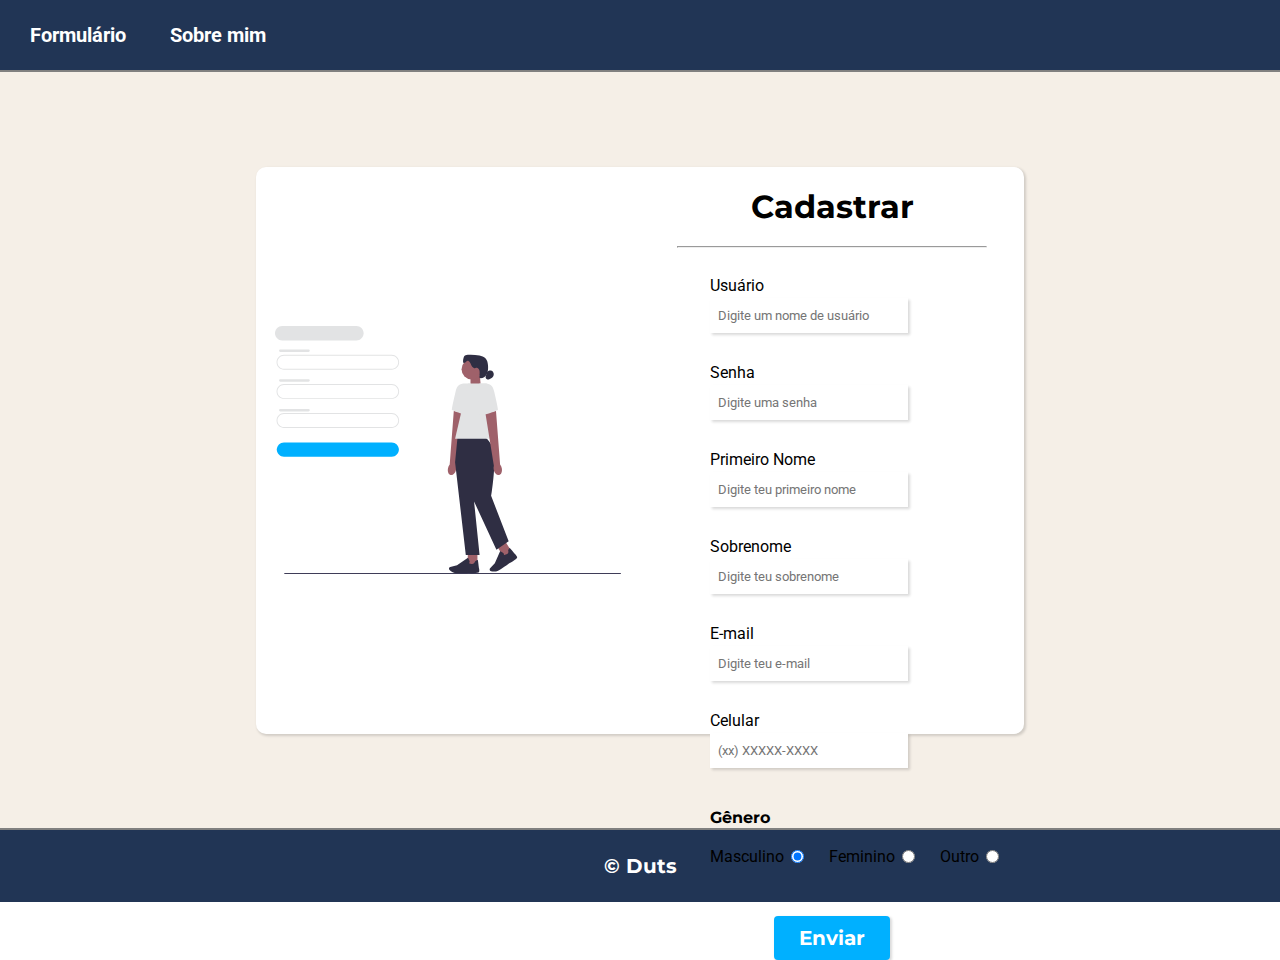
<file: index.html>
<!DOCTYPE html>
<html lang="pt-BR">

<head>
    <meta charset="UTF-8">
    <meta name="viewport" content="width=device-width, initial-scale=1.0">
    <title>Formulário</title>
    <link rel="stylesheet" href="./css/style.css">
</head>

<body>

    <header>
        <div class="header-container">
            <nav class="header_container__anchor">
                <a href="index.html">Formulário</a>
                <a href="about-me.html">Sobre mim</a>
            </nav>
        </div>
    </header>

    <main>
        <div class="central-area">
            <div class="image-area">
                <img src="./img/undraw_sign_up_n6im.svg" alt="Pessoa se registrando em um formulário">
            </div>
            <div class="user-area">
                <div class="title">
                    <h1>Cadastrar</h1>
                </div>
                <hr>
                <div class="user-input-group">
                    <div class="user-input">
                        <label>Usuário</label>
                        <input type="text" placeholder="Digite um nome de usuário" required>
                    </div>
                    <div class="user-input">
                        <label>Senha</label>
                        <input type="password" placeholder="Digite uma senha" required>
                    </div>
                    <div class="user-input">
                        <label>Primeiro Nome</label>
                        <input type="text" placeholder="Digite teu primeiro nome" required>
                    </div>
                    <div class="user-input">
                        <label>Sobrenome</label>
                        <input type="text" placeholder="Digite teu sobrenome" required>
                    </div>
                    <div class="user-input">
                        <label>E-mail</label>
                        <input type="text" placeholder="Digite teu e-mail" required>
                    </div>
                    <div class="user-input">
                        <label>Celular</label>
                        <input type="text" placeholder="(xx) XXXXX-XXXX" required>
                    </div>
                </div>
                <div class="gender-title">
                    <h4>Gênero</h6>
                </div>
                <div class="user-radio-group">
                    <div class="gender-radio">
                        <label for="masc">Masculino</label>
                        <input type="radio" id="masc" name="gender" checked>
                    </div>
                    <div class="gender-radio">
                        <label for="fem">Feminino</label>
                        <input type="radio" id="fem" name="gender">
                    </div>
                    <div class="gender-radio">
                        <label for="fem">Outro</label>
                        <input type="radio" id="oth" name="gender">
                    </div>
                </div>
                <div class="submit-button">
                    <input type="submit" value="Enviar">
                </div>
            </div>
        </div>
    </main>

    <footer>
        <div class="footer-container">
            <p>&copy; Duts</p>
        </div>
    </footer>

</body>

</html>
</file>
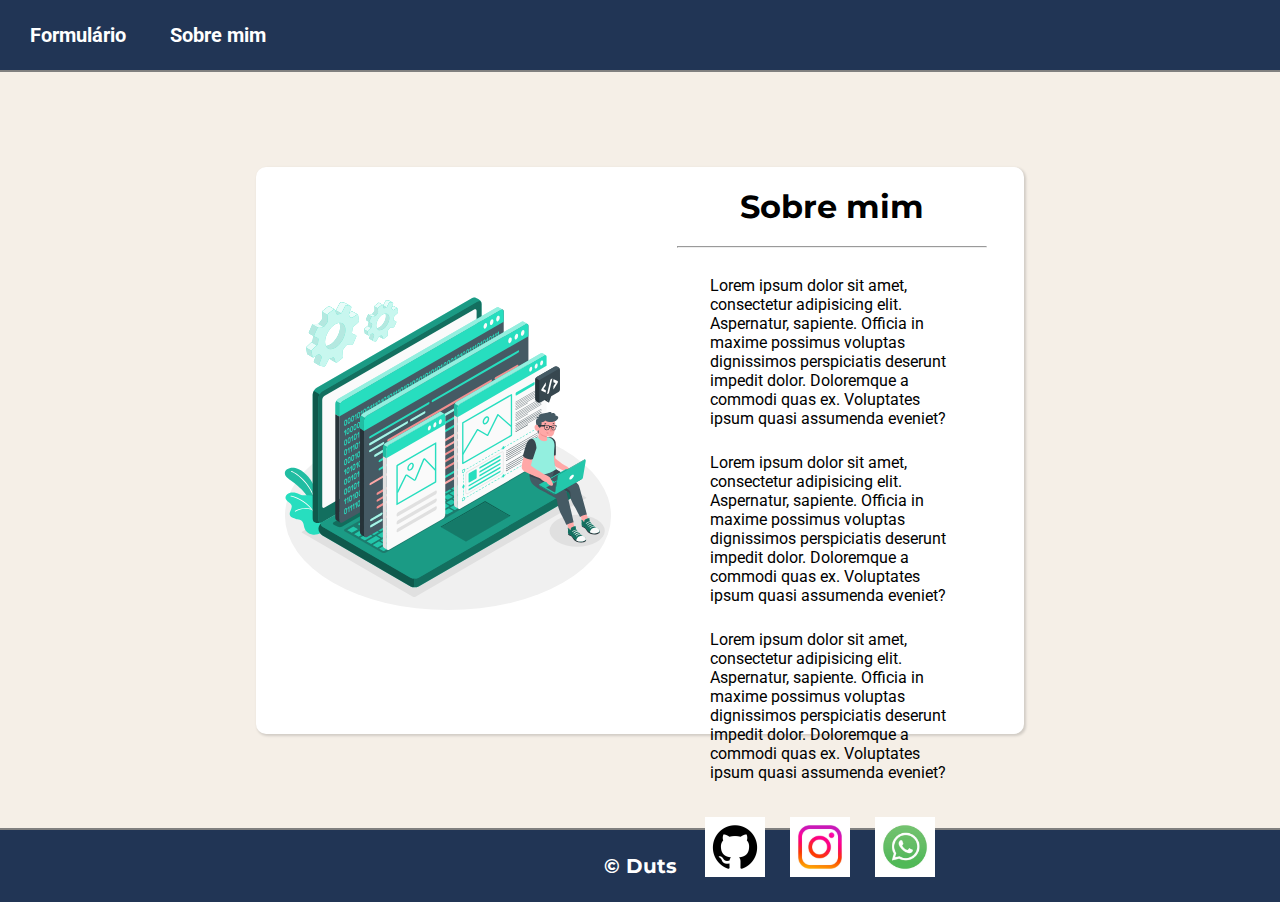
<file: about-me.html>
<!DOCTYPE html>
<html lang="pt-BR">

<head>
    <meta charset="UTF-8">
    <meta name="viewport" content="width=device-width, initial-scale=1.0">
    <title>About me</title>
    <link rel="stylesheet" href="./css/style.css">
</head>

<body>

    <header>
        <div class="header-container">
            <nav class="header_container__anchor">
                <a href="index.html">Formulário</a>
                <a href="about-me.html">Sobre mim</a>
            </nav>
        </div>
    </header>

    <main>
        <div class="central-area">
            <div class="image-area">
                <img src="./img/7401752_3657969.svg" alt="Pessoa programando">
            </div>
            <div class="about-me-area">
                <div class="title">
                    <h1>Sobre mim</h1>
                </div>
                <hr>
                <div class="paragraph-area">
                    <p>
                        Lorem ipsum dolor sit amet, consectetur adipisicing elit. Aspernatur, sapiente. Officia in
                        maxime possimus voluptas dignissimos perspiciatis deserunt impedit dolor. Doloremque a commodi
                        quas ex. Voluptates ipsum quasi assumenda eveniet?
                    </p>
                    <p>
                        Lorem ipsum dolor sit amet, consectetur adipisicing elit. Aspernatur, sapiente. Officia in
                        maxime possimus voluptas dignissimos perspiciatis deserunt impedit dolor. Doloremque a commodi
                        quas ex. Voluptates ipsum quasi assumenda eveniet?
                    </p>
                    <p>
                        Lorem ipsum dolor sit amet, consectetur adipisicing elit. Aspernatur, sapiente. Officia in
                        maxime possimus voluptas dignissimos perspiciatis deserunt impedit dolor. Doloremque a commodi
                        quas ex. Voluptates ipsum quasi assumenda eveniet?
                    </p>
                </div>
                <div class="social-area">
                    <div class="social-img">
                        <a href="https://www.youtube.com/watch?v=xEKo29OWILE&list=PLHz_AreHm4dm7ZULPAmadvNhH6vk9oNZA"><img
                                src="./img/github.png" alt="Logo do Github"></a>
                    </div>
                    <div class="social-img">
                        <a href="https://www.youtube.com/watch?v=iEqlzBrUWDA"><img src="./img/instagram.png"
                                alt="Logo do Instagram"></a>
                    </div>
                    <div class="social-img">
                        <a href="https://www.youtube.com/watch?v=Fwk7bPOUHM4"><img src="./img/whatsapp.png"
                                alt="Logo do Whatsapp"></a>
                    </div>
                </div>
            </div>
        </div>
    </main>

    <footer>
        <div class="footer-container">
            <p>&copy; Duts</p>
        </div>
    </footer>

</body>

</html>
</file>
<file: css/style.css>
@import url('https://fonts.googleapis.com/css2?family=Roboto:wght@400;700&display=swap');
@import url('https://fonts.googleapis.com/css2?family=Montserrat:wght@100..900&display=swap');

:root {
    --sentence-font: "Roboto", sans-serif;
    --title-font: "Montserrat", sans-serif;
    --white-color: #FFFFFF;
    --font-header-color-hover: #c4c4c4;
    --header-footer-color: #213555;
    --input-color-outline: rgb(230, 227, 227);
    --border-color: gray;
    --main-color: #f5efe7;
}

body {
    margin: 0;
    padding: 0;
    border: 0;
}

header {
    height: 8vh;
    padding: 0;
}

.header-container {
    background-color: var(--header-footer-color);
    height: 100%;
    padding: 20px 30px;
    display: flex;
    box-sizing: border-box;
    align-items: center;

    border-bottom: 2px solid var(--border-color);
}

.header-container a {
    margin-right: 40px;

    font-family: var(--sentence-font);
    font-weight: 700;
    text-decoration: none;
    color: var(--white-color);
    font-size: 20px;
}

.header-container a:hover {
    color: var(--font-header-color-hover);
}

main {
    display: flex;
    justify-content: center;
    align-items: center;
    height: 84vh;

    background-color: var(--main-color);
}

.central-area {
    height: 75%;
    width: 60%;
    display: flex;

    background-color: var(--white-color);

    border-radius: 10px;
    box-shadow: rgba(0, 0, 0, 0.15) 1.95px 1.95px 2.6px;
}

.image-area {
    display: flex;
    align-items: center;
    justify-content: center;
    width: 50%;
    height: 100%;
}

.image-area img {
    width: 90%;
    height: auto;
}

.user-area {
    width: 50%;
    height: 100%;
}

.user-area hr {
    width: 80%;
}

.title {
    text-align: center;
    font-family: var(--title-font);
}

.title h1 {
    margin: 20px;
}

.user-input-group {
    display: flex;
    justify-content: space-between;
    flex-wrap: wrap;
    padding: 20px 70px 10px 70px;
}

.user-input {
    font-family: var(--sentence-font);
    display: flex;
    flex-direction: column;
    margin-bottom: 30px;
}

.user-input label {
    margin-bottom: 3px;
}

.user-input input {
    height: 35px;
    width: 190px;
    border: none;
    box-shadow: rgba(0, 0, 0, 0.15) 1.95px 1.95px 2.6px;
    padding: 0 0 0 8px;
    font-family: var(--sentence-font);
}

.user-input input:hover {
    background-color: var(--input-color-outline);
}

.user-input input:focus-visible {
    outline: 1px solid RGB(0, 176, 255);
}

.gender-title h4 {
    font-family: var(--title-font);
    padding: 0 70px;
    margin: 0;
}

.user-radio-group {
    padding: 20px 70px 10px 70px;
    display: flex;
    margin-bottom: 40px;
}

.gender-radio {
    display: flex;
    align-items: center;
    margin-right: 25px;
}

.gender-radio label {
    font-family: var(--sentence-font);
    margin-right: 7px;
}

.gender-radio input {
    margin: 0;
}

.submit-button {
    display: flex;
    justify-content: center;
}

.submit-button input {
    font-family: var(--title-font);
    font-weight: 700;
    font-size: 20px;
    padding: 10px 25px;
    color: var(--white-color);
    background-color: RGB(0, 176, 255);
    border: none;
    box-shadow: rgba(0, 0, 0, 0.15) 1.95px 1.95px 2.6px;
    cursor: pointer;
    border-radius: 4px;
}

.submit-button input:hover {
    background-color: #213555;
}

footer {
    height: 8vh;
}

.footer-container {
    height: 100%;
    display: flex;
    justify-content: center;
    align-items: center;
    background-color: var(--header-footer-color);

    border-top: 2px solid var(--border-color);
    font-family: var(--title-font);
    font-weight: 700;
    font-size: 20px;
    color: var(--white-color);
}

.footer-container p {
    margin: 0;
}

.about-me-area {
    width: 50%;
    height: 100%;
}

.about-me-area hr {
    width: 80%;
}

.paragraph-area {
    padding: 20px 70px 10px 70px;
}

.paragraph-area p {
    margin: 0;
    margin-bottom: 25px;
    font-family: var(--sentence-font);
}

.social-area {
    display: flex;
    justify-content: center;
    align-items: center;
    padding: 0px 70px 10px 70px;
}

.social-img img {
    width: 60px;
    height: auto;
    margin-right: 25px;
}
</file>
